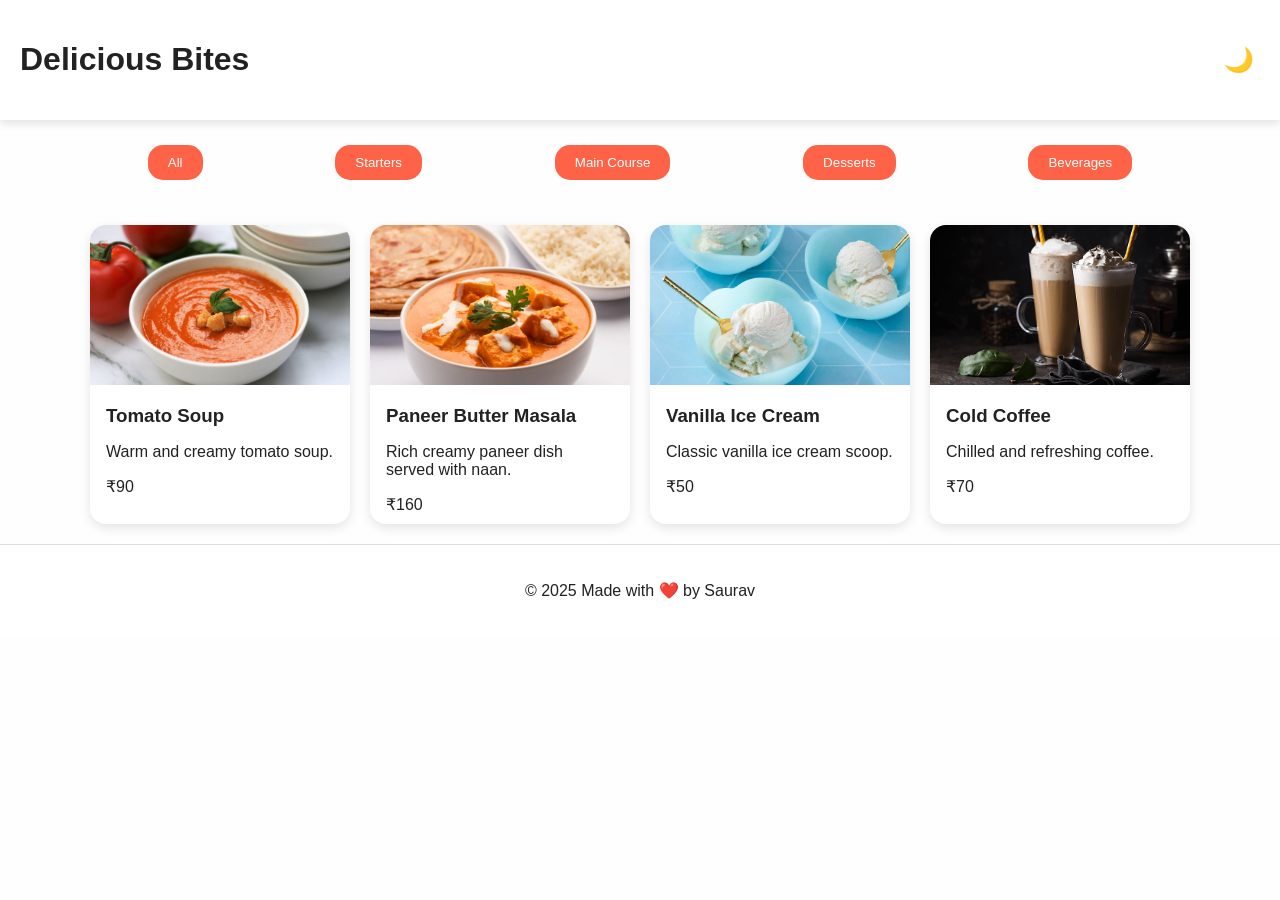
<file: index2.html>
<!DOCTYPE html>
<html lang="en">
<head>
  <meta charset="UTF-8" />
  <meta name="viewport" content="width=device-width, initial-scale=1.0"/>
  <title>Online Food Menu</title>
  <link rel="stylesheet" href="style2.css" />
</head>
<body>
  <header>
    <h1>Delicious Bites</h1>
    <button id="toggle-theme"> 🌙 </button>
  </header>

  <div class="filter-buttons">
    <button onclick="filterMenu('all')">All</button>
    <button onclick="filterMenu('starter')">Starters</button>
    <button onclick="filterMenu('main')">Main Course</button>
    <button onclick="filterMenu('dessert')">Desserts</button>
    <button onclick="filterMenu('beverage')">Beverages</button>
  </div>

  <section id="menu" class="menu-container">

    <div class="food-card starter">
      <img src="277311spicy-fresh-tomato-soupFranceC4x3-56454ad082214f33960f62665fc8c169.jpg" alt="Soup">
      <h3>Tomato Soup</h3>
      <p>Warm and creamy tomato soup.</p>
      <span>₹90</span>
    </div>

    <div class="food-card main">
      <img src="PANEERBUTTER_2.webp" alt="Paneer">
      <h3>Paneer Butter Masala</h3>
      <p>Rich creamy paneer dish served with naan.</p>
      <span>₹160</span>
    </div>

    <div class="food-card dessert">
      <img src="AR-RM-233928-how-to-make-vanilla-ice-cream-ddmfs-3x4-c5b61f092fe14296b52ca364b1446800.jpg" alt="Ice Cream">
      <h3>Vanilla Ice Cream</h3>
      <p>Classic vanilla ice cream scoop.</p>
      <span>₹50</span>
    </div>

    <div class="food-card beverage">
      <img src="Cold-Coffee.png" alt="Coffee">
      <h3>Cold Coffee</h3>
      <p>Chilled and refreshing coffee.</p>
      <span>₹70</span>
    </div>
  </section>

  <footer>
    <p>© 2025 Made with ❤️ by Saurav</p>
  </footer>

  <script src="script2.js"></script>
</body>
</html>
</file>
<file: style2.css>
:root {
    --bg: #fefefe;
    --text: #222;
    --card-bg: #fff;
    --accent: #ff6347;
  }
  
  body.dark {
    --bg: #1c1c1c;
    --text: #f0f0f0;
    --card-bg: #2c2c2c;
    --accent: #ffa07a;
  }
  
  body {
    margin: 0;
    font-family: 'Segoe UI', sans-serif;
    background-color: var(--bg);
    color: var(--text);
  }
  
  header {
    display: flex;
    justify-content: space-between;
    align-items: center;
    padding: 20px;
    background-color: var(--card-bg);
    box-shadow: 0 4px 8px rgba(0,0,0,0.1);
  }
  
  #toggle-theme {
    background: none;
    border: none;
    font-size: 24px;
    cursor: pointer;
  }
  
  .filter-buttons {
    display: flex;
    justify-content: space-evenly;
    text-align: center;
    margin: 20px;
  }
  
  .filter-buttons button {
    margin: 5px;
    padding: 10px 20px;
    background-color: var(--accent);
    color: #fff;
    border: none;
    border-radius: 15px;
    cursor: pointer;
  }
  
  .menu-container {
    display: flex;
    flex-wrap: wrap;
    justify-content: center;
    padding: 20px;
    gap: 20px;
  }
  
  .food-card {
    background-color: var(--card-bg);
    width: 260px;
    padding-bottom: 10px;
    border-radius: 16px;
    box-shadow: 0 4px 12px rgba(0,0,0,0.1);
    overflow: hidden;
    transition: transform 0.3s;
  }
  
  .food-card:hover {
    transform: scale(1.03);
  }
  
  .food-card img {
    width: 100%;
    height: 160px;
    object-fit: cover;
  }
  
  .food-card h3 {
    margin: 16px;
  }
  
  .food-card p, .food-card span {
    margin: 0 16px 16px;
  }
  
  footer {
    text-align: center;
    padding: 20px;
    background-color: var(--card-bg);
    border-top: 1px solid #ddd;
  }
</file>
